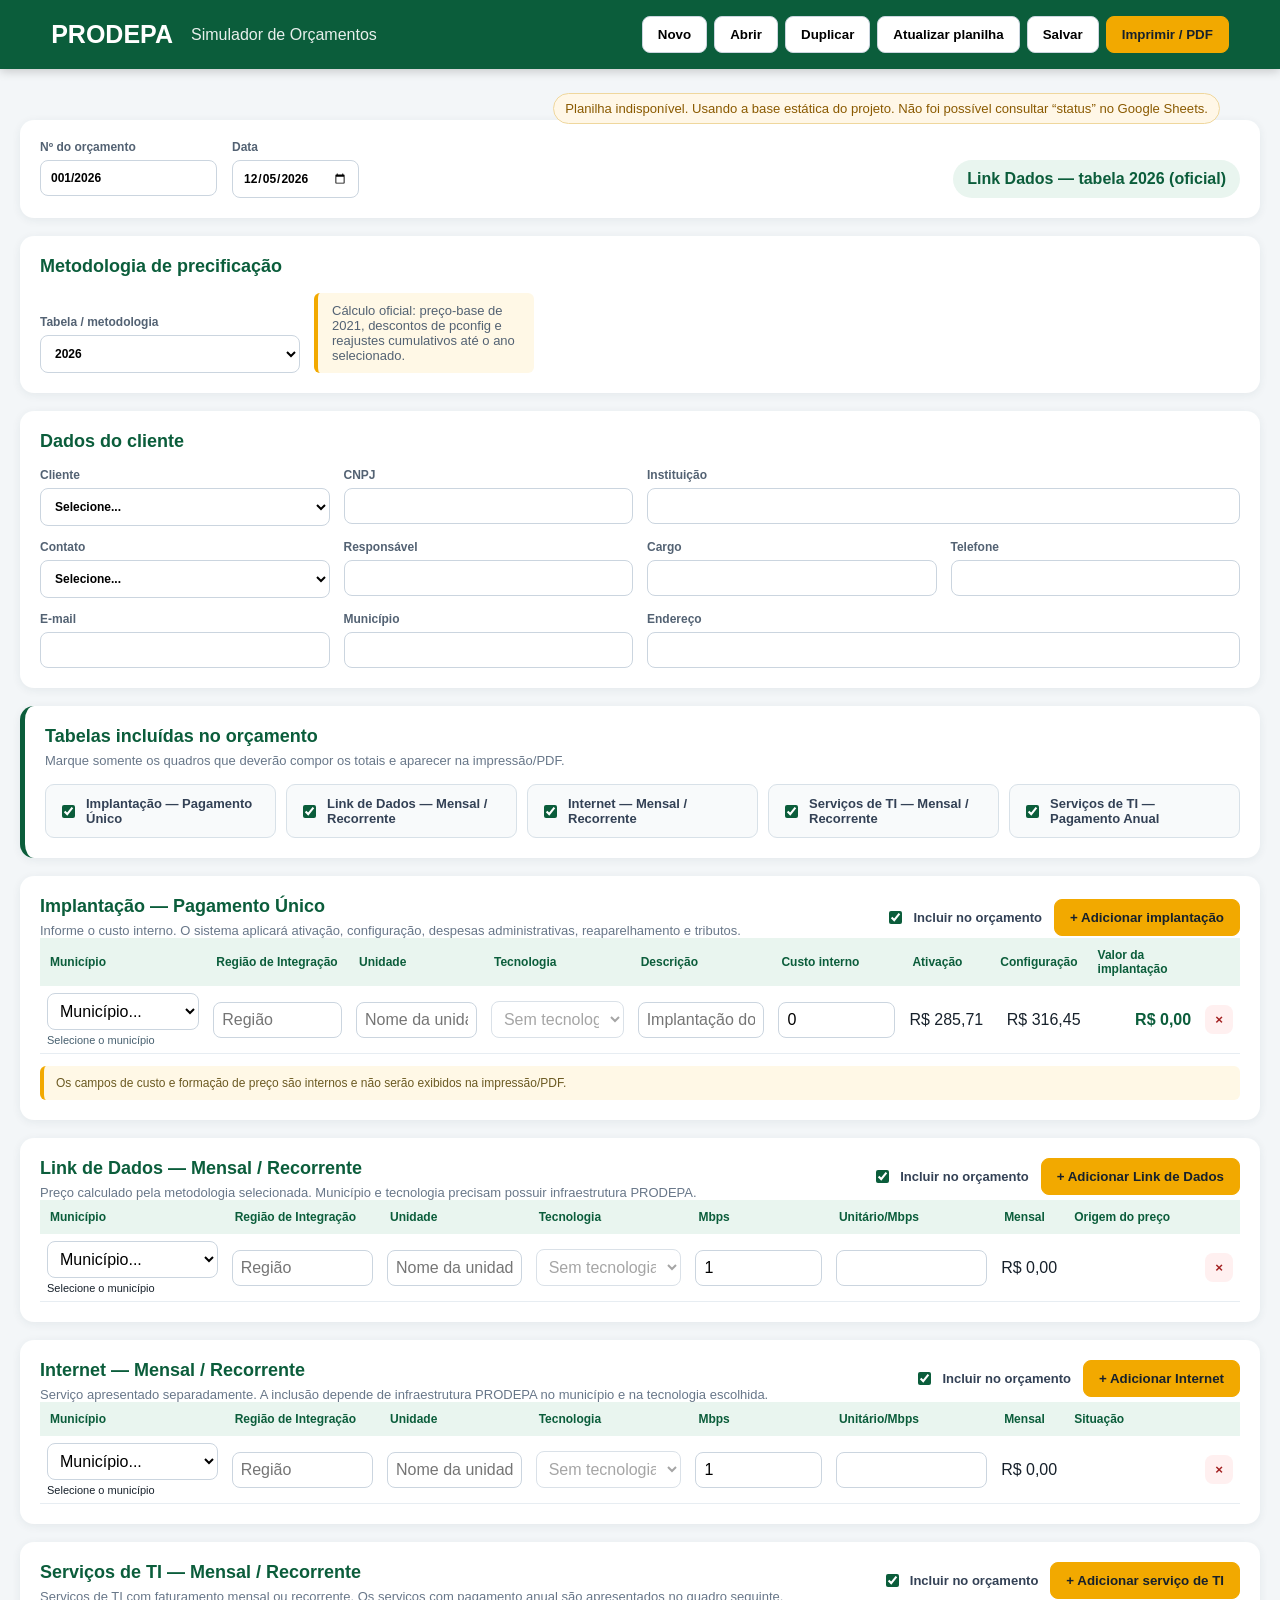
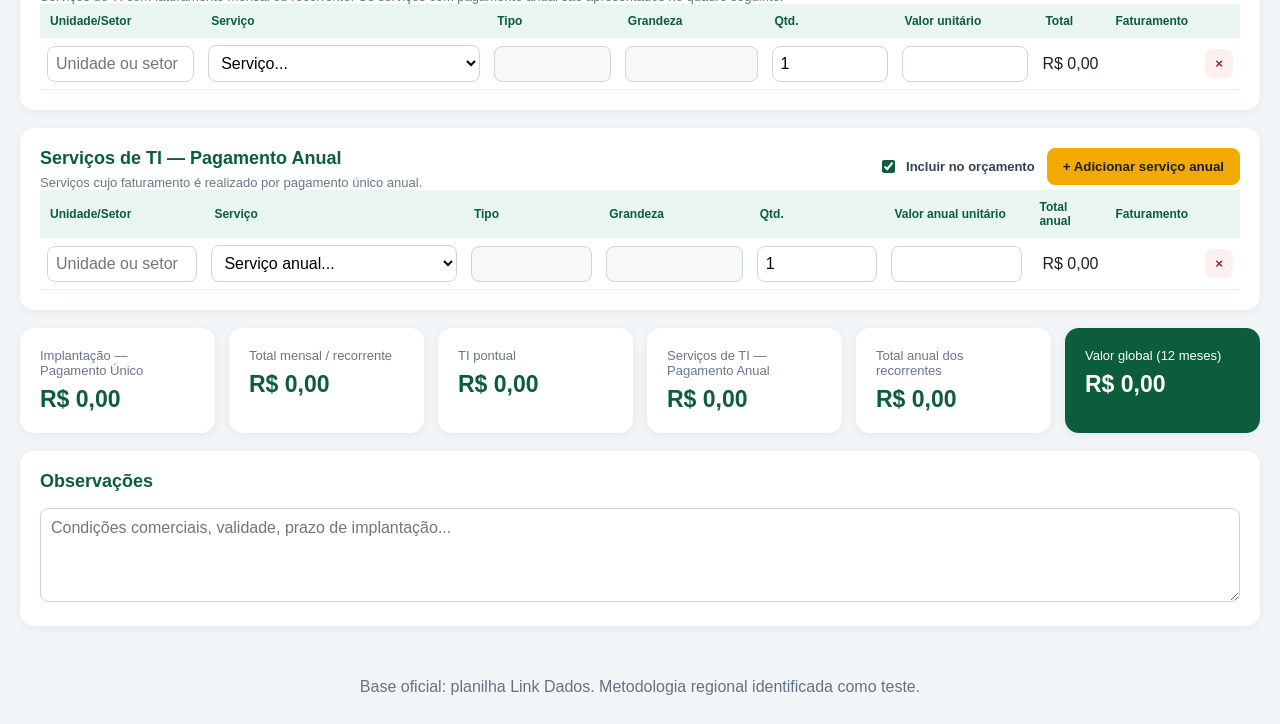
<file: index.html>
<!doctype html><html lang="pt-BR"><head><meta charset="utf-8"><meta name="viewport" content="width=device-width,initial-scale=1"><title>Simulador de Orçamentos</title><link rel="stylesheet" href="css/style.css"><link rel="stylesheet" href="css/print.css"></head><body>
<header><div><strong>PRODEPA</strong><span>Simulador de Orçamentos</span></div><nav><button id="newBtn">Novo</button><button id="openBtn">Abrir</button><button id="duplicateBtn">Duplicar</button><button id="syncBtn" title="Buscar os dados mais recentes da planilha Google">Atualizar planilha</button><button id="saveBtn">Salvar</button><button id="printBtn" class="primary">Imprimir / PDF</button></nav></header>
<main><section class="sync-panel"><span id="syncStatus" class="sync-status">Preparando integração…</span></section><section class="card hero"><div><label>Nº do orçamento<input id="numero" value="001/2026"></label><label>Data<input id="data" type="date"></label></div><div id="baseStatus" class="status"></div></section>
<section class="card"><h2>Metodologia de precificação</h2><div class="pricing-grid"><label>Tabela / metodologia<select id="anoTabela"></select></label><p id="methodNote" class="method-note"></p></div></section>
<section class="card"><h2>Dados do cliente</h2><div class="grid"><label>Cliente<select id="cliente"></select></label><label>CNPJ<input id="cnpj"></label><label class="span2">Instituição<input id="instituicao"></label><label>Contato<select id="contato"><option value="">Selecione...</option></select></label><label>Responsável<input id="responsavel"></label><label>Cargo<input id="cargo"></label><label>Telefone<input id="telefone"></label><label>E-mail<input id="email" type="email"></label><label>Município<input id="municipioCliente"></label><label class="span2">Endereço<input id="endereco"></label></div></section>

<section class="card table-selector-card"><h2>Tabelas incluídas no orçamento</h2><p class="section-help">Marque somente os quadros que deverão compor os totais e aparecer na impressão/PDF.</p><div class="table-selector-grid">
<label class="check-option"><input type="checkbox" class="table-toggle" data-target="implantacao" checked> Implantação — Pagamento Único</label>
<label class="check-option"><input type="checkbox" class="table-toggle" data-target="link" checked> Link de Dados — Mensal / Recorrente</label>
<label class="check-option"><input type="checkbox" class="table-toggle" data-target="internet" checked> Internet — Mensal / Recorrente</label>
<label class="check-option"><input type="checkbox" class="table-toggle" data-target="ti" checked> Serviços de TI — Mensal / Recorrente</label>
<label class="check-option"><input type="checkbox" class="table-toggle" data-target="tiAnual" checked> Serviços de TI — Pagamento Anual</label>
</div></section>

<section id="table-implantacao" data-table-key="implantacao" class="card installation-card budget-table"><div class="section-title"><div><h2>Implantação — Pagamento Único</h2><p class="section-help">Informe o custo interno. O sistema aplicará ativação, configuração, despesas administrativas, reaparelhamento e tributos.</p></div><div class="section-actions"><label class="include-inline"><input type="checkbox" class="inline-table-toggle" data-target="implantacao" checked> Incluir no orçamento</label><button id="addInstallationBtn" class="primary">+ Adicionar implantação</button></div></div><div class="table-wrap"><table class="installation-table"><thead><tr><th>Município</th><th>Região de Integração</th><th>Unidade</th><th>Tecnologia</th><th>Descrição</th><th class="internal-only">Custo interno</th><th class="internal-only">Ativação</th><th class="internal-only">Configuração</th><th>Valor da implantação</th><th></th></tr></thead><tbody id="installations"></tbody></table></div><p class="internal-note internal-only">Os campos de custo e formação de preço são internos e não serão exibidos na impressão/PDF.</p></section>

<section id="table-link" data-table-key="link" class="card service-card budget-table"><div class="section-title"><div><h2>Link de Dados — Mensal / Recorrente</h2><p class="section-help">Preço calculado pela metodologia selecionada. Município e tecnologia precisam possuir infraestrutura PRODEPA.</p></div><div class="section-actions"><label class="include-inline"><input type="checkbox" class="inline-table-toggle" data-target="link" checked> Incluir no orçamento</label><button id="addLinkBtn" class="primary">+ Adicionar Link de Dados</button></div></div><div class="table-wrap"><table><thead><tr><th>Município</th><th>Região de Integração</th><th>Unidade</th><th>Tecnologia</th><th>Mbps</th><th>Unitário/Mbps</th><th>Mensal</th><th>Origem do preço</th><th></th></tr></thead><tbody id="linkItems"></tbody></table></div></section>

<section id="table-internet" data-table-key="internet" class="card service-card budget-table"><div class="section-title"><div><h2>Internet — Mensal / Recorrente</h2><p class="section-help">Serviço apresentado separadamente. A inclusão depende de infraestrutura PRODEPA no município e na tecnologia escolhida.</p></div><div class="section-actions"><label class="include-inline"><input type="checkbox" class="inline-table-toggle" data-target="internet" checked> Incluir no orçamento</label><button id="addInternetBtn" class="primary">+ Adicionar Internet</button></div></div><div class="table-wrap"><table><thead><tr><th>Município</th><th>Região de Integração</th><th>Unidade</th><th>Tecnologia</th><th>Mbps</th><th>Unitário/Mbps</th><th>Mensal</th><th>Situação</th><th></th></tr></thead><tbody id="internetItems"></tbody></table></div></section>

<section id="table-ti" data-table-key="ti" class="card service-card budget-table"><div class="section-title"><div><h2>Serviços de TI — Mensal / Recorrente</h2><p class="section-help">Serviços de TI com faturamento mensal ou recorrente. Os serviços com pagamento anual são apresentados no quadro seguinte.</p></div><div class="section-actions"><label class="include-inline"><input type="checkbox" class="inline-table-toggle" data-target="ti" checked> Incluir no orçamento</label><button id="addTiBtn" class="primary">+ Adicionar serviço de TI</button></div></div><div class="table-wrap"><table class="ti-table"><thead><tr><th>Unidade/Setor</th><th>Serviço</th><th>Tipo</th><th>Grandeza</th><th>Qtd.</th><th>Valor unitário</th><th>Total</th><th>Faturamento</th><th></th></tr></thead><tbody id="tiItems"></tbody></table></div></section>

<section id="table-tiAnual" data-table-key="tiAnual" class="card service-card budget-table"><div class="section-title"><div><h2>Serviços de TI — Pagamento Anual</h2><p class="section-help">Serviços cujo faturamento é realizado por pagamento único anual.</p></div><div class="section-actions"><label class="include-inline"><input type="checkbox" class="inline-table-toggle" data-target="tiAnual" checked> Incluir no orçamento</label><button id="addTiAnnualBtn" class="primary">+ Adicionar serviço anual</button></div></div><div class="table-wrap"><table class="ti-table"><thead><tr><th>Unidade/Setor</th><th>Serviço</th><th>Tipo</th><th>Grandeza</th><th>Qtd.</th><th>Valor anual unitário</th><th>Total anual</th><th>Faturamento</th><th></th></tr></thead><tbody id="tiAnnualItems"></tbody></table></div></section>

<section class="summary"><article><span>Implantação — Pagamento Único</span><strong id="totalImpl">R$ 0,00</strong></article><article><span>Total mensal / recorrente</span><strong id="totalMensal">R$ 0,00</strong></article><article><span>TI pontual</span><strong id="totalPontual">R$ 0,00</strong></article><article><span>Serviços de TI — Pagamento Anual</span><strong id="totalTiAnual">R$ 0,00</strong></article><article><span>Total anual dos recorrentes</span><strong id="totalAnual">R$ 0,00</strong></article><article class="grand"><span>Valor global (12 meses)</span><strong id="totalGlobal">R$ 0,00</strong></article></section>
<section class="card"><h2>Observações</h2><textarea id="obs" rows="4" placeholder="Condições comerciais, validade, prazo de implantação..."></textarea></section>
</main>
<div id="budgetModal" class="modal" hidden>
  <div class="modal-backdrop" data-close-budget-modal></div>
  <section class="modal-dialog" role="dialog" aria-modal="true" aria-labelledby="budgetModalTitle">
    <div class="modal-header"><div><h2 id="budgetModalTitle">Orçamentos salvos</h2><p>Pesquise, abra, duplique ou exclua orçamentos armazenados neste navegador.</p></div><button id="closeBudgetModal" class="icon-btn" aria-label="Fechar">×</button></div>
    <div class="modal-toolbar"><input id="budgetSearch" type="search" placeholder="Pesquisar por número, cliente, instituição, CNPJ ou data"><span id="budgetCount"></span></div>
    <div class="budget-list-wrap"><table class="budget-list"><thead><tr><th>Número</th><th>Data</th><th>Cliente</th><th>Valor global</th><th>Atualizado</th><th>Ações</th></tr></thead><tbody id="budgetListBody"></tbody></table></div>
    <p id="budgetEmpty" class="empty-state" hidden>Nenhum orçamento salvo.</p>
  </section>
</div>
<footer>Base oficial: planilha Link Dados. Metodologia regional identificada como teste.</footer><script src="dados/bootstrap.js"></script>
<script src="js/google-sheets-config.js"></script><script src="js/google-sheets-service.js"></script><script src="js/loader.js"></script>
<script src="js/core.js"></script><script src="js/infrastructure.js"></script><script src="js/pricing.js"></script><script src="js/totals.js"></script><script src="js/access.js"></script><script src="js/services.js"></script><script src="js/installation.js"></script><script src="js/storage.js"></script><script src="js/clientes.js"></script><script src="js/contatos.js"></script><script src="js/orcamentos.js"></script><script src="js/pdf.js"></script><script src="js/ui.js"></script><script src="js/app.js"></script></body></html>
</file>
<file: css/style.css>
*{box-sizing:border-box}body{margin:0;font-family:Inter,Segoe UI,Arial,sans-serif;background:#f3f6f8;color:#17212b}header{background:#0b5d3b;color:white;padding:16px 4vw;display:flex;justify-content:space-between;align-items:center;position:sticky;top:0;z-index:5;box-shadow:0 2px 10px #0003}header div{display:flex;gap:18px;align-items:center}header strong{font-size:25px}header span{opacity:.9}button{border:1px solid #cbd5df;background:white;border-radius:8px;padding:10px 15px;cursor:pointer;font-weight:600}header button{margin-left:7px}.primary{background:#f2a900;color:#17212b;border-color:#f2a900}main{max-width:1440px;margin:24px auto;padding:0 20px}.card{background:white;border-radius:14px;padding:20px;margin-bottom:18px;box-shadow:0 2px 10px #17324d12}.hero{display:flex;justify-content:space-between;align-items:end}.hero>div:first-child{display:flex;gap:15px}.status{background:#e9f5ef;color:#0b5d3b;padding:10px 14px;border-radius:20px;font-weight:700}h2{margin:0 0 16px;font-size:18px;color:#0b5d3b}.grid{display:grid;grid-template-columns:repeat(4,1fr);gap:14px}.span2{grid-column:span 2}label{font-size:12px;font-weight:700;color:#536273;display:flex;flex-direction:column;gap:6px}input,select,textarea{width:100%;border:1px solid #cbd5df;border-radius:8px;padding:10px;background:white;font:inherit}input:focus,select:focus,textarea:focus{outline:2px solid #8bc7aa;border-color:#0b5d3b}.section-title{display:flex;justify-content:space-between;align-items:center}.table-wrap{overflow:auto}table{width:100%;border-collapse:collapse;min-width:1100px}th{background:#e9f5ef;color:#0b5d3b;text-align:left;padding:10px;font-size:12px}td{padding:7px;border-bottom:1px solid #e7edf2}td input,td select{padding:8px}.money{white-space:nowrap;text-align:right;font-variant-numeric:tabular-nums}.remove{color:#a32121;border:none;background:#fff0f0;padding:7px 10px}.summary{display:grid;grid-template-columns:repeat(4,1fr);gap:14px;margin-bottom:18px}.summary article{background:white;border-radius:14px;padding:20px;box-shadow:0 2px 10px #17324d12}.summary span{display:block;color:#687789;font-size:13px}.summary strong{display:block;margin-top:8px;font-size:23px;color:#0b5d3b}.summary .grand{background:#0b5d3b}.summary .grand span,.summary .grand strong{color:white}footer{text-align:center;padding:28px;color:#647383}@media(max-width:900px){.grid{grid-template-columns:1fr 1fr}.summary{grid-template-columns:1fr 1fr}header span{display:none}}@media print{body{background:white}header nav,.section-title button,.remove{display:none!important}header{position:static;box-shadow:none}main{margin:0;max-width:none}.card,.summary article{box-shadow:none;border:1px solid #bbb;break-inside:avoid}input,select,textarea{border:none;padding:2px;appearance:none}.table-wrap{overflow:visible}table{min-width:0;font-size:10px}footer{display:none}}.pricing-grid{display:grid;grid-template-columns:260px 220px 1fr;gap:14px;align-items:end}.method-note{margin:0;padding:10px 14px;border-left:4px solid #f2a900;background:#fff8e6;border-radius:6px;font-size:13px;color:#536273}.priceSource{display:block;min-width:120px;color:#536273;line-height:1.25}.coverage{display:block;margin-top:4px;font-size:11px}@media(max-width:900px){.pricing-grid{grid-template-columns:1fr}.method-note{grid-column:1}}

/* Validação de infraestrutura de Link de Dados */
#items tr.invalid-infrastructure {
  background: #fff1f1;
  outline: 2px solid #b42318;
  outline-offset: -2px;
}
#items tr.invalid-infrastructure input:disabled {
  background: #f3f4f6;
  color: #667085;
}
.blocked-message {
  color: #b42318;
  font-weight: 700;
  display: block;
}

.section-help{margin:-10px 0 0;color:#687789;font-size:13px;font-weight:400}.internal-note{margin:12px 0 0;padding:10px 12px;background:#fff8e6;border-left:4px solid #f2a900;border-radius:6px;color:#6b5a22;font-size:12px}.installation-table{min-width:1200px}.installation-table .valor-final{font-weight:700;color:#0b5d3b}
@media print{.internal-only{display:none!important}.installation-card .section-help,.installation-card .internal-note{display:none!important}.installation-table{min-width:0}.installation-table th:last-child,.installation-table td:last-child{display:none!important}}

.installation-status{display:block;margin-top:4px;font-size:11px;color:#47606f}.invalid-infrastructure .installation-status{color:#b42318;font-weight:700}

/* Tabelas separadas por categoria */
.service-card .section-title{align-items:flex-start;gap:18px}.service-card table{min-width:1050px}.ti-table{min-width:1250px}.ti-table input[readonly]{background:#f6f8fa;color:#536273}.summary{grid-template-columns:repeat(5,1fr)}
#linkItems tr.invalid-infrastructure,#internetItems tr.invalid-infrastructure,#installations tr.invalid-infrastructure{background:#fff1f1;outline:2px solid #b42318;outline-offset:-2px}
#linkItems tr.invalid-infrastructure input:disabled,#internetItems tr.invalid-infrastructure input:disabled{background:#f3f4f6;color:#667085}
@media(max-width:1100px){.summary{grid-template-columns:repeat(2,1fr)}}
@media print{.service-card .section-help{display:none!important}.service-card{break-inside:auto}.summary{grid-template-columns:repeat(5,1fr)}.summary article{padding:10px}.summary strong{font-size:16px}}

/* Seleção das tabelas que compõem o orçamento */
.table-selector-card{border-left:5px solid #0b5d3b}.table-selector-grid{display:grid;grid-template-columns:repeat(5,minmax(170px,1fr));gap:10px;margin-top:16px}.check-option,.include-inline{display:flex;flex-direction:row;align-items:center;gap:8px;color:#334155;font-size:13px;font-weight:700}.check-option{padding:11px 12px;border:1px solid #d8e1e8;border-radius:9px;background:#f8fafb}.check-option input,.include-inline input{width:auto;accent-color:#0b5d3b}.section-actions{display:flex;align-items:center;gap:12px}.excluded-table{opacity:.58;border:2px dashed #98a2b3}.excluded-table::before{content:'Tabela excluída dos totais e da impressão';display:block;margin-bottom:12px;padding:8px 10px;background:#f2f4f7;color:#475467;border-radius:7px;font-size:12px;font-weight:700}.summary{grid-template-columns:repeat(6,1fr)}
@media(max-width:1100px){.table-selector-grid{grid-template-columns:repeat(2,1fr)}.section-actions{align-items:flex-end;flex-direction:column}.summary{grid-template-columns:repeat(2,1fr)}}
@media print{.table-selector-card,.include-inline{display:none!important}.budget-table.excluded-table{display:none!important}.excluded-table::before{display:none!important}.summary{grid-template-columns:repeat(6,1fr)}}

/* Sincronização com Google Sheets */
.sync-panel{max-width:1200px;margin:14px auto -4px;padding:0 20px;display:flex;justify-content:flex-end}
.sync-status{display:inline-flex;align-items:center;gap:8px;padding:7px 11px;border-radius:999px;font-size:.82rem;background:#eef2f7;color:#425466;border:1px solid #d9e1ea}
.sync-status.loading::before{content:'↻';display:inline-block;animation:sheet-spin 1s linear infinite}
.sync-status.success{background:#edf8f1;color:#176b3a;border-color:#bfe4cc}
.sync-status.warning{background:#fff7e7;color:#8a5a00;border-color:#efd79d}
header nav button:disabled{opacity:.55;cursor:wait}
@keyframes sheet-spin{to{transform:rotate(360deg)}}
@media print{.sync-panel,#syncBtn{display:none!important}}

/* Clientes, contatos e histórico de orçamentos */
.modal[hidden]{display:none}.modal{position:fixed;inset:0;z-index:30;display:grid;place-items:center;padding:24px}.modal-backdrop{position:absolute;inset:0;background:#10231dcc;backdrop-filter:blur(2px)}.modal-dialog{position:relative;width:min(1120px,96vw);max-height:88vh;overflow:hidden;background:#fff;border-radius:16px;box-shadow:0 24px 70px #0007;display:flex;flex-direction:column}.modal-header{display:flex;justify-content:space-between;gap:20px;padding:22px 24px;border-bottom:1px solid #e4e9ee}.modal-header h2{margin:0 0 5px}.modal-header p{margin:0;color:#687789;font-size:13px}.icon-btn{font-size:27px;line-height:1;padding:3px 10px;border:none;background:transparent}.modal-toolbar{display:flex;align-items:center;gap:14px;padding:16px 24px;background:#f8fafb}.modal-toolbar input{flex:1}.modal-toolbar span{white-space:nowrap;color:#687789;font-size:13px}.budget-list-wrap{overflow:auto;padding:0 24px 22px}.budget-list{min-width:850px}.budget-list th{position:sticky;top:0}.budget-actions{white-space:nowrap}.budget-actions button{padding:7px 9px;margin-right:5px}.budget-actions .danger{color:#a32121;background:#fff0f0;border-color:#f2b8b8}.empty-state{text-align:center;padding:36px;color:#687789}.grid label:has(#contato){grid-column:span 1}@media(max-width:900px){.modal{padding:8px}.modal-dialog{width:100%;max-height:96vh}.modal-toolbar{align-items:stretch;flex-direction:column}}
@media print{#budgetModal,#openBtn,#duplicateBtn{display:none!important}}
</file>
<file: css/print.css>
@media print {
  .table-selector-card,.include-inline,.internal-only,header nav,.section-title button,.remove{display:none!important}
  .budget-table.excluded-table{display:none!important}
  body{background:#fff}
  header{position:static;box-shadow:none}
}
</file>
